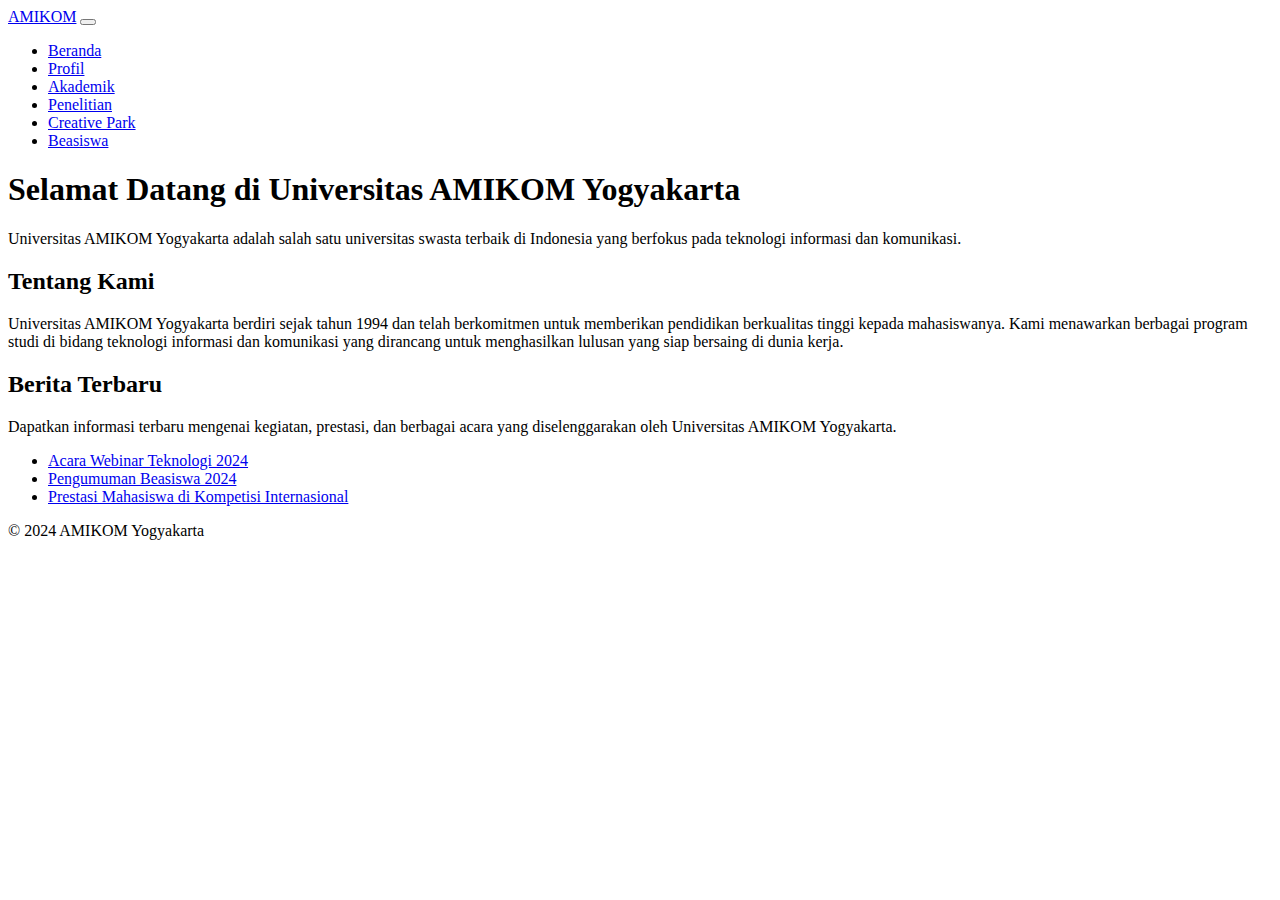
<file: beranda.html>
<!DOCTYPE html>
<html lang="en">

<head>
    <meta charset="UTF-8">
    <meta name="viewport" content="width=device-width, initial-scale=1.0">
    <title>Beranda - AMIKOM</title>
    <link href="https://home.amikom.ac.id/" rel="">
</head>

<body>
    <nav class="navbar navbar-expand-lg navbar-light bg-light">
        <a class="navbar-brand" href="beranda.html">AMIKOM</a>
        <button class="navbar-toggler" type="button" data-toggle="collapse" data-target="#navbarNav"
            aria-controls="navbarNav" aria-expanded="false" aria-label="Toggle navigation">
            <span class="navbar-toggler-icon"></span>
        </button>
        <div class="collapse navbar-collapse" id="navbarNav">
            <ul class="navbar-nav">
                <li class="nav-item">
                    <a class="nav-link" href="beranda.html">Beranda</a>
                </li>
                <li class="nav-item">
                    <a class="nav-link" href="profil.html">Profil</a>
                </li>
                <li class="nav-item">
                    <a class="nav-link" href="akademik.html">Akademik</a>
                </li>
                <li class="nav-item">
                    <a class="nav-link" href="penelitian.html">Penelitian</a>
                </li>
                <li class="nav-item">
                    <a class="nav-link" href="creativepark.html">Creative Park</a>
                </li>
                <li class="nav-item">
                    <a class="nav-link" href="beasiswa.html">Beasiswa</a>
                </li>
            </ul>
        </div>
    </nav>

    <div class="container mt-5">
        <header class="beranda-header">
            <h1>Selamat Datang di Universitas AMIKOM Yogyakarta</h1>
            <p>Universitas AMIKOM Yogyakarta adalah salah satu universitas swasta terbaik di Indonesia yang berfokus
                pada teknologi informasi dan komunikasi.</p>
        </header>

        <section>
            <h2>Tentang Kami</h2>
            <p>Universitas AMIKOM Yogyakarta berdiri sejak tahun 1994 dan telah berkomitmen untuk memberikan pendidikan
                berkualitas tinggi kepada mahasiswanya. Kami menawarkan berbagai program studi di bidang teknologi
                informasi dan komunikasi yang dirancang untuk menghasilkan lulusan yang siap bersaing di dunia kerja.
            </p>
        </section>

        <section>
            <h2>Berita Terbaru</h2>
            <p>Dapatkan informasi terbaru mengenai kegiatan, prestasi, dan berbagai acara yang diselenggarakan oleh
                Universitas AMIKOM Yogyakarta.</p>
            <ul>
                <li><a href="https://home.amikom.ac.id/profil/">Acara Webinar Teknologi 2024</a></li>
                <li><a href="https://home.amikom.ac.id/profil/">Pengumuman Beasiswa 2024</a></li>
                <li><a href="https://home.amikom.ac.id/profil/">Prestasi Mahasiswa di Kompetisi Internasional</a></li>
            </ul>
        </section>
    </div>

    <footer class="text-center mt-5 py-4 bg-light">
        <p>&copy; 2024 AMIKOM Yogyakarta</p>
    </footer>

    <script src="https://home.amikom.ac.id/profil/"></script>
    <script src="https://home.amikom.ac.id/profil/"></script>
    <script src="https://home.amikom.ac.id/profil/"></script>
    <script src="https://home.amikom.ac.id/profil/"></script>
</body>

</html>
</file>
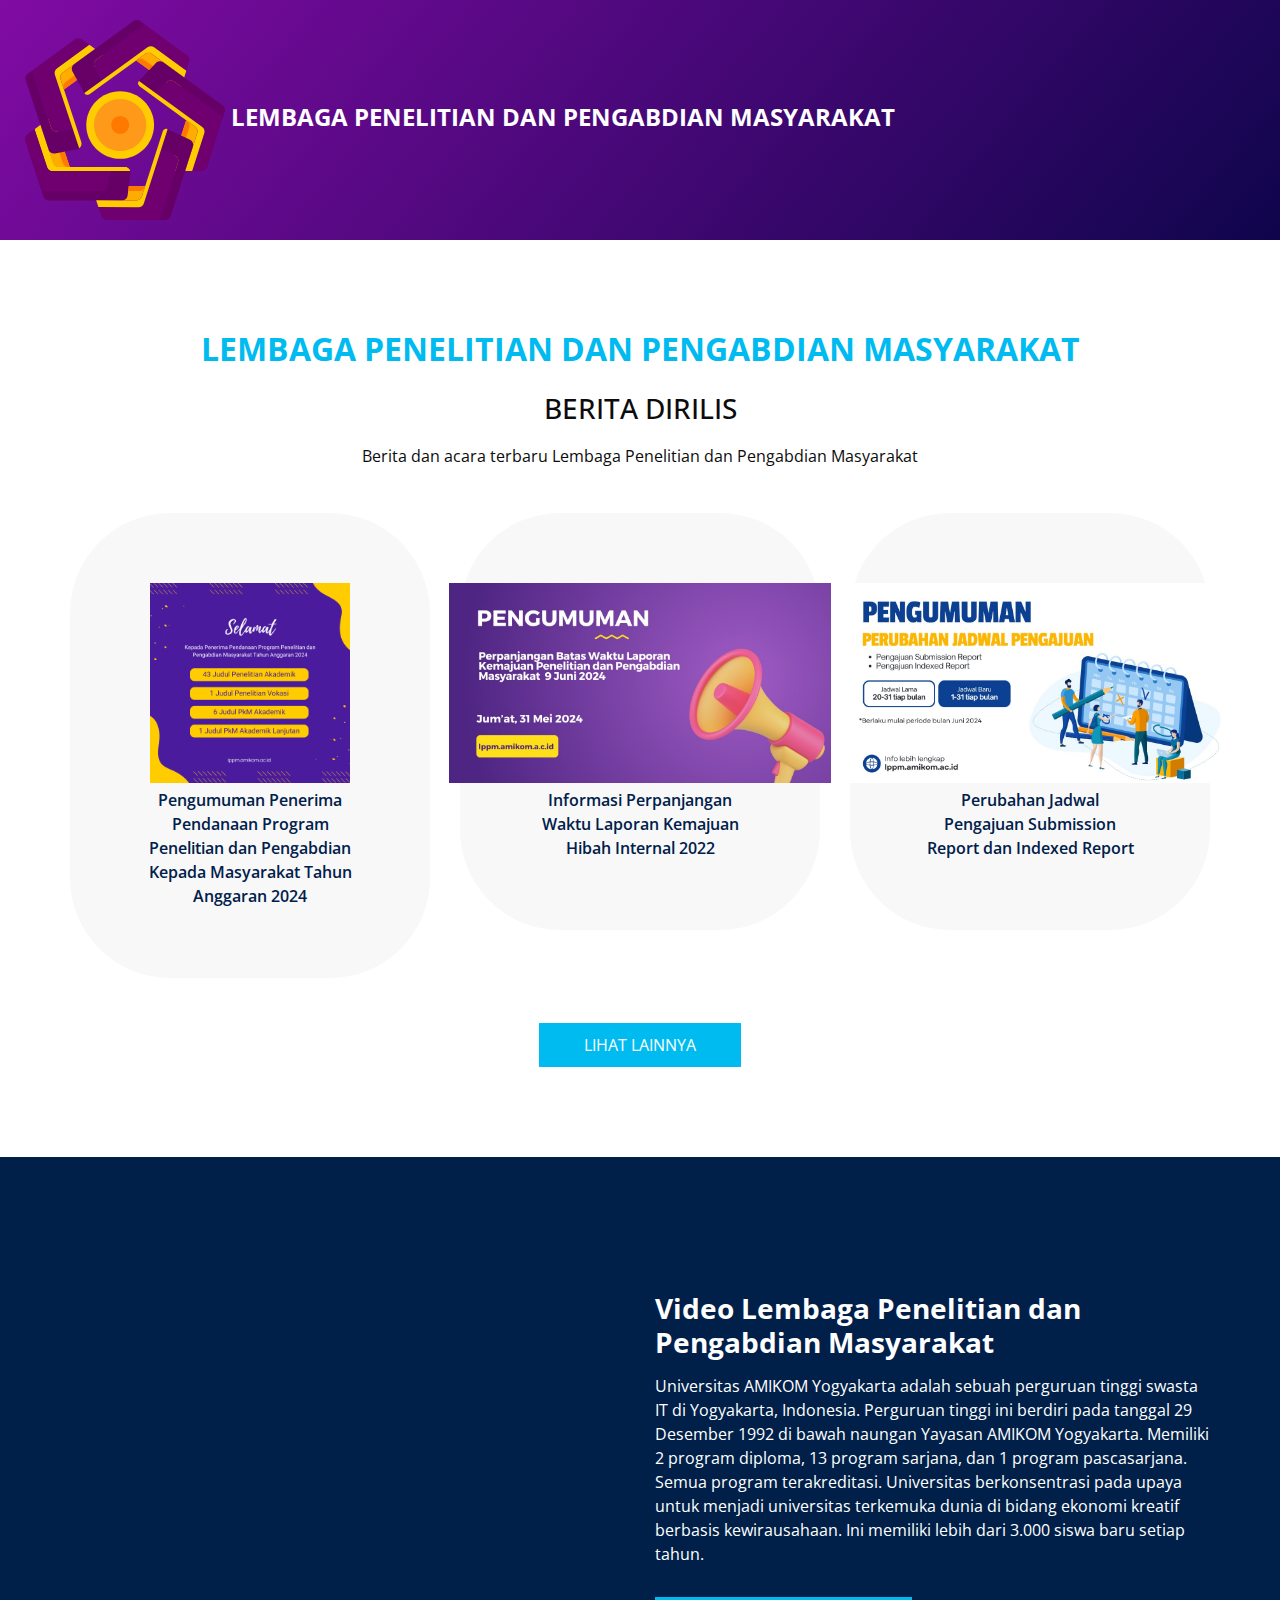
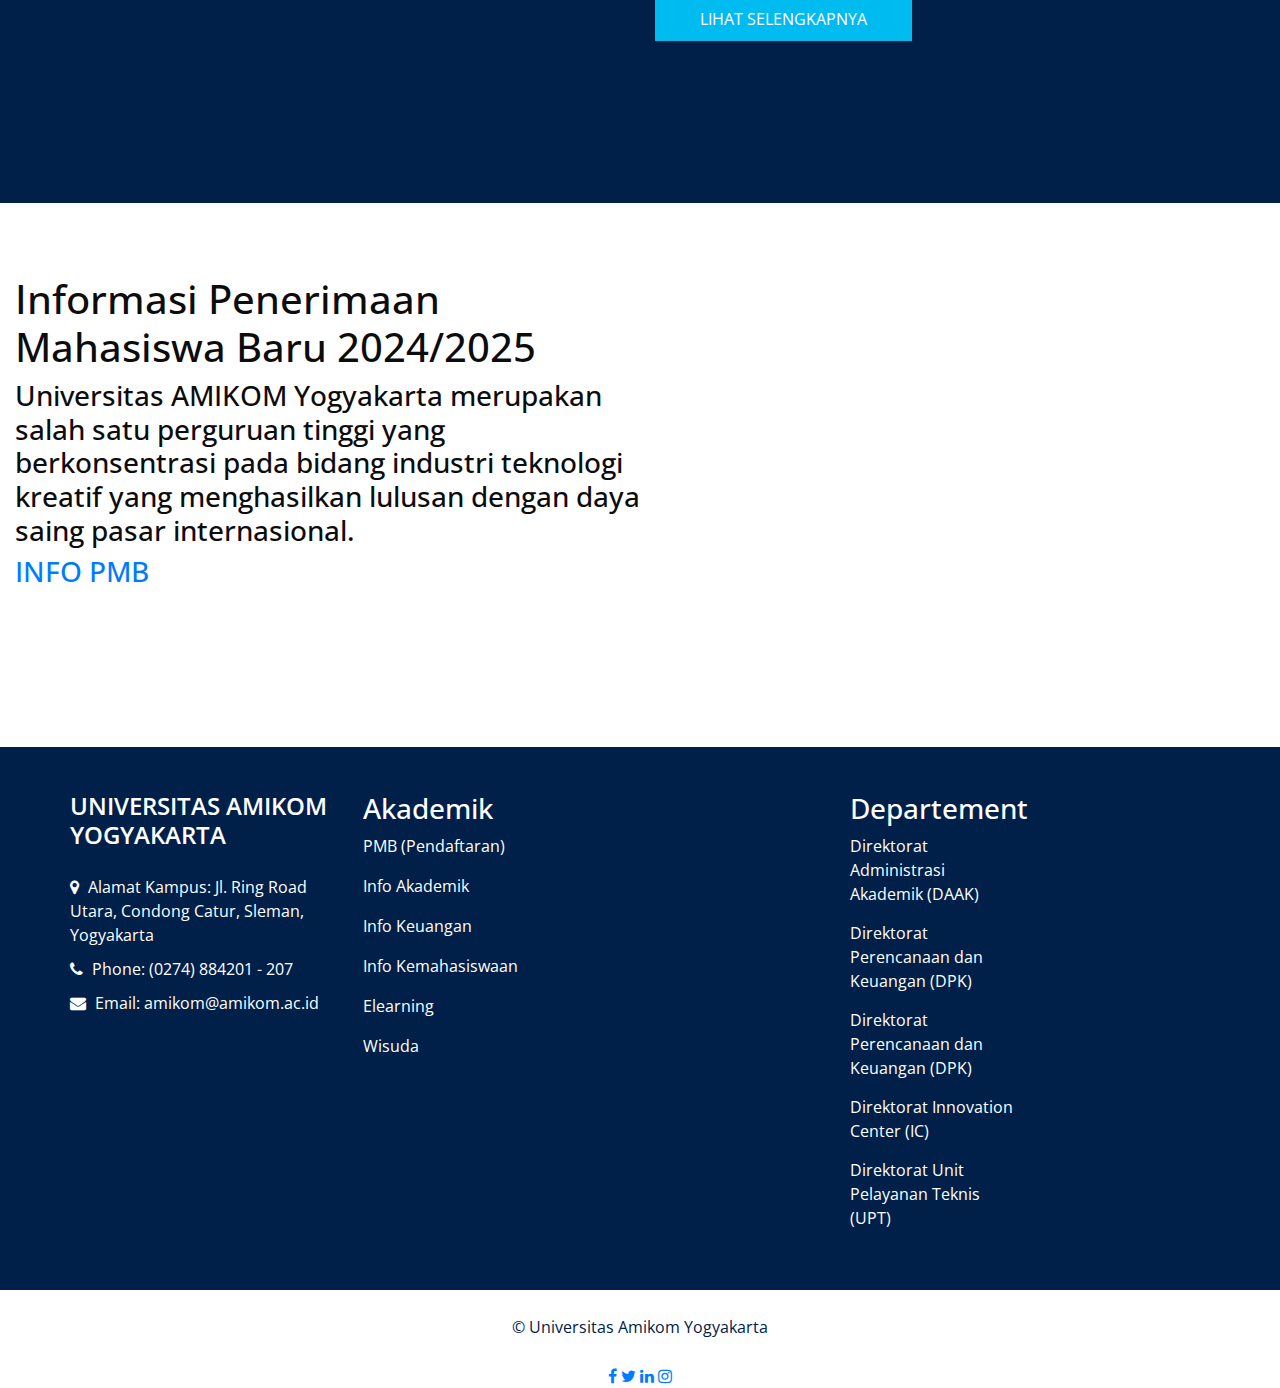
<file: service.html>
<!DOCTYPE html>
<html>

<head>
  <meta charset="utf-8" />
  <meta http-equiv="X-UA-Compatible" content="IE=edge" />
  <meta name="viewport" content="width=device-width, initial-scale=1, shrink-to-fit=no" />
  <meta name="keywords" content="" />
  <meta name="description" content="" />
  <meta name="author" content="" />
  <link rel="shortcut icon" href="" type="">

  <title>UNIVERSITAS AMIKOM YOGYAKARTA</title>

  <link rel="stylesheet" type="text/css" href="css/bootstrap.css" />
  <link href="https://fonts.googleapis.com/css2?family=Roboto:wght@400;500;700;900&display=swap" rel="stylesheet">
  <link rel="stylesheet" type="text/css"
    href="https://cdnjs.cloudflare.com/ajax/libs/OwlCarousel2/2.3.4/assets/owl.carousel.min.css" />
  <link href="css/font-awesome.min.css" rel="stylesheet" />
  <link href="css/style.css" rel="stylesheet" />
  <link href="css/responsive.css" rel="stylesheet" />

</head>

<body class="sub_page">

  <div class="hero_area">

    <div class="hero_bg_box">
      <div class="bg_img_box">
        <img src="images/hero-bg.png" alt="">
      </div>
    </div>

    <header class="header_section">
      <div class="container-fluid">
        <nav class="navbar navbar-expand-lg custom_nav-container ">
          <a class="navbar-brand" href="index.html">
            <span>
              <img src="images/Logo Gram.svg" alt="" style="background-color: transparent;"> LEMBAGA PENELITIAN DAN PENGABDIAN MASYARAKAT </span>
            </span>
          </a>

          <button class="navbar-toggler" type="button" data-toggle="collapse" data-target="#navbarSupportedContent"
            aria-controls="navbarSupportedContent" aria-expanded="false" aria-label="Toggle navigation">
            <span class=""> </span>
          </button>

          <form class="form-inline">

            </button>
          </form>
          </ul>
      </div>
      </nav>
  </div>
  </header>
  </div>

  <section class="service_section layout_padding">
    <div class="service_container">
      <div class="container ">
        <div class="heading_container heading_center">
          <h2>
            <span>LEMBAGA PENELITIAN DAN PENGABDIAN MASYARAKAT</span>
          </h2>
          <br>
          <h3>
            BERITA DIRILIS
          </h3>
          <p>
            Berita dan acara terbaru Lembaga Penelitian dan Pengabdian Masyarakat
          </p>
        </div>
        <div class="row">
          <div class="col-md-4 ">
            <div class="box ">
              <div class="img-box">
                <img src="images/pnllt.png" alt="">
              </div>
              <div class="detail-box">
                <div>
                  <a href="">
                    Pengumuman Penerima Pendanaan Program
                    Penelitian dan Pengabdian Kepada Masyarakat
                    Tahun Anggaran 2024
                  </a>
                </div>
              </div>
            </div>
          </div>
          <div class="col-md-4 ">
            <div class="box ">
              <div class="img-box">
                <img src="images/pengumumn.jpg" alt="">
              </div>
              <div class="detail-box">
                <a href="">
                  Informasi Perpanjangan Waktu Laporan
                  Kemajuan Hibah Internal 2022
                </a>
              </div>
            </div>
          </div>
          <div class="col-md-4 ">
            <div class="box ">
              <div class="img-box">
                <img src="images/jadwal.jpg" alt="">
              </div>
              <div class="detail-box">
                <a href="">
                  Perubahan Jadwal Pengajuan Submission
                  Report dan Indexed Report
                </a>
              </div>
            </div>
          </div>
        </div>
      <div class="btn-box">
        <a href="">
          LIHAT LAINNYA
        </a>
      </div>
    </div>
    </div>
  </section>
  <section class="about_section layout_padding">
    <div class="container  ">
      <div class="heading_container heading_center">
      </div>
      <div class="row">
        <div class="col-md-6 ">
          <div class="img-box">
            <h1>
              <iframe width="560" height="315" src="https://www.youtube.com/embed/KMMbKqX7rlE?si=yPpAn51_A82aTUKf"
                title="YouTube video player" frameborder="0"
                allow="accelerometer; autoplay; clipboard-write; encrypted-media; gyroscope; picture-in-picture; web-share"
                referrerpolicy="strict-origin-when-cross-origin" allowfullscreen></iframe>
            </h1>
          </div>
        </div>
        <div class="col-md-6">
          <div class="detail-box">
            <h3>
              Video Lembaga Penelitian dan Pengabdian Masyarakat
            </h3>
            <p>
              Universitas AMIKOM Yogyakarta adalah sebuah perguruan tinggi
              swasta IT di Yogyakarta, Indonesia. Perguruan tinggi ini berdiri
              pada tanggal 29 Desember 1992 di bawah naungan Yayasan
              AMIKOM Yogyakarta. Memiliki 2 program diploma, 13 program
              sarjana, dan 1 program pascasarjana. Semua program
              terakreditasi. Universitas berkonsentrasi pada upaya untuk
              menjadi universitas terkemuka dunia di bidang ekonomi kreatif
              berbasis kewirausahaan. Ini memiliki lebih dari 3.000 siswa baru
              setiap tahun.
            </p>
            <a href="">
              LIHAT SELENGKAPNYA
            </a>
          </div>
        </div>
      </div>
    </div>
    <div>
      <br><br><br>
    </div>
  </section>
  <br><br><br>
  <section>
    <div class="container-fluid">
    <div class="col-md-6">
      <div class="detail-box">
        <div class="row">
          
        <h1>
          Informasi Penerimaan Mahasiswa Baru 2024/2025
        </h1>
        <h3>Universitas AMIKOM Yogyakarta merupakan salah satu perguruan tinggi
           yang berkonsentrasi pada bidang industri teknologi kreatif yang 
           menghasilkan lulusan dengan daya saing pasar internasional.</h3>
           <br><br><br>
           <a href="">
            <h3>INFO PMB</h3>
          </a>
  </section>
  <br><br><br><br><br>
  </section>
  <section class="info_section layout_padding2">
    <div class="container">
      <div class="row">
        <div class="col-md-3 col-lg-3 info_col">
          <div class="info_contact">
            <h4>
              UNIVERSITAS AMIKOM YOGYAKARTA
            </h4>
            <div class="contact_link_box">
              <a href="">
                <i class="fa fa-map-marker" aria-hidden="true"></i>
                <span>
                  Alamat Kampus: Jl. Ring Road Utara, Condong Catur, Sleman, Yogyakarta
                </span>
              </a>
              <a href="">
                <i class="fa fa-phone" aria-hidden="true"></i>
                <span>
                  Phone: (0274) 884201 - 207
                </span>
              </a>
              <a href="">
                <i class="fa fa-envelope" aria-hidden="true"></i>
                <span>
                  Email: amikom@amikom.ac.id
                </span>
              </a>
            </div>
          </div>
        </div>
        <div class="col-md-6 col-lg-3 info_col">
          <div class="info_detail">
            <h3>
              Akademik
            </h3>
            <p>PMB (Pendaftaran)</p>
            <p>Info Akademik</p>
            <p>Info Keuangan</p>
            <p>Info Kemahasiswaan</p>
            <p>Elearning</p>
            <p>Wisuda</p>
          </div>
        </div>
        <div class="col-md-6 col-lg-2 mx-auto info_col">
          <div class="info_link_box">
            <h3>
              Departement
            </h3>
            <div class="info_links">
              <a class="active" href="">
                Direktorat Administrasi Akademik (DAAK)
              </a>
              <a class="" href="">
                Direktorat Perencanaan dan Keuangan (DPK)
              </a>
              <a class="" href="">
                Direktorat Perencanaan dan Keuangan (DPK)
              </a>
              <a class="" href="">
              Direktorat Innovation Center (IC)
              </a>
              <a class="" href="">
                Direktorat Unit Pelayanan Teknis (UPT)
              </a>
            </div>
          </div>
        </div>
  </section>
  <section class="footer_section">
    <div class="container">
      <p>
        &copy; <span id="displayYear"></span> Universitas Amikom Yogyakarta
      </p>
      <div class="info_social">
        <a href="">
          <i class="fa fa-facebook" aria-hidden="true"></i>
        </a>
        <a href="">
          <i class="fa fa-twitter" aria-hidden="true"></i>
        </a>
        <a href="">
          <i class="fa fa-linkedin" aria-hidden="true"></i>
        </a>
        <a href="">
          <i class="fa fa-instagram" aria-hidden="true"></i>
        </a>
      </div>
    </div>
  </section>

</body>

</html>
</file>
<file: css/style.css>
@import url("https://fonts.googleapis.com/css2?family=Lato:wght@400;700&family=Open+Sans:wght@300;400;600;700&display=swap");
body {
  font-family: "Open Sans", sans-serif;
  color: #0c0c0c;
  background-color: #ffffff;
  overflow-x: hidden;
}

.layout_padding {
  padding: 90px 0;
}

.layout_padding2 {
  padding: 75px 0;
}

.layout_padding2-top {
  padding-top: 75px;
}

.layout_padding2-bottom {
  padding-bottom: 75px;
}

.layout_padding-top {
  padding-top: 90px;
}

.layout_padding-bottom {
  padding-bottom: 90px;
}

.heading_container {
  display: -webkit-box;
  display: -ms-flexbox;
  display: flex;
  -webkit-box-orient: vertical;
  -webkit-box-direction: normal;
      -ms-flex-direction: column;
          flex-direction: column;
  -webkit-box-align: start;
      -ms-flex-align: start;
          align-items: flex-start;
}

.heading_container h2 {
  position: relative;
  font-weight: bold;
  margin-bottom: 0;
}

.heading_container h2 span {
  color: #00bbf0;
}

.heading_container p {
  margin-top: 10px;
  margin-bottom: 0;
}

.heading_container.heading_center {
  -webkit-box-align: center;
      -ms-flex-align: center;
          align-items: center;
  text-align: center;
}

a,
a:hover,
a:focus {
  text-decoration: none;
}

a:hover,
a:focus {
  color: initial;
}

.btn,
.btn:focus {
  outline: none !important;
  -webkit-box-shadow: none;
          box-shadow: none;
}

/*header section*/
.hero_area {
  position: relative;
  min-height: 100vh;
  display: -webkit-box;
  display: -ms-flexbox;
  display: flex;
  -webkit-box-orient: vertical;
  -webkit-box-direction: normal;
      -ms-flex-direction: column;
          flex-direction: column;
}

.hero_area .hero_bg_box {
  position: absolute;
  top: 0;
  left: 0;
  width: 100%;
  height: 100%;
  display: -webkit-box;
  display: -ms-flexbox;
  display: flex;
  -webkit-box-pack: center;
      -ms-flex-pack: center;
          justify-content: center;
  -webkit-box-align: end;
      -ms-flex-align: end;
          align-items: flex-end;
  overflow: hidden;
  z-index: -1;
}

.hero_area .hero_bg_box .bg_img_box {
  min-width: 100%;
  min-height: 100%;
}

.hero_area .hero_bg_box img {
  min-width: 100%;
  min-height: 100%;
}

.sub_page .hero_area {
  min-height: auto;
  background: linear-gradient(130deg, #810ba4, #0f054c);
}

.sub_page .hero_area .hero_bg_box {
  display: none;
}

.header_section {
  padding: 15px 0;
}

.header_section .container-fluid {
  padding-right: 25px;
  padding-left: 25px;
}

.navbar-brand span {
  font-weight: bold;
  font-size: 24px;
  color: #ffffff;
}

.custom_nav-container {
  padding: 0;
}

.custom_nav-container .navbar-nav {
  margin-left: auto;
}

.custom_nav-container .navbar-nav .nav-item .nav-link {
  padding: 5px 20px;
  color: #ffffff;
  text-align: center;
  text-transform: uppercase;
  border-radius: 5px;
  -webkit-transition: all 0.3s;
  transition: all 0.3s;
}

.custom_nav-container .navbar-nav .nav-item:hover .nav-link, .custom_nav-container .navbar-nav .nav-item.active .nav-link {
  color: #00bbf0;
}

.custom_nav-container .navbar-nav .nav-item.active .nav-link {
  font-weight: 600;
}

.custom_nav-container .nav_search-btn {
  width: 35px;
  height: 35px;
  padding: 0;
  border: none;
  color: #ffffff;
}

.custom_nav-container .nav_search-btn:hover {
  color: #00bbf0;
}

.custom_nav-container .navbar-toggler {
  outline: none;
}

.custom_nav-container .navbar-toggler {
  padding: 0;
  width: 37px;
  height: 42px;
  -webkit-transition: all 0.3s;
  transition: all 0.3s;
}

.custom_nav-container .navbar-toggler span {
  display: block;
  width: 35px;
  height: 4px;
  background-color: #ffffff;
  margin: 7px 0;
  -webkit-transition: all 0.3s;
  transition: all 0.3s;
  position: relative;
  border-radius: 5px;
  transition: all 0.3s;
}

.custom_nav-container .navbar-toggler span::before, .custom_nav-container .navbar-toggler span::after {
  content: "";
  position: absolute;
  left: 0;
  height: 100%;
  width: 100%;
  background-color: #ffffff;
  top: -10px;
  border-radius: 5px;
  -webkit-transition: all 0.3s;
  transition: all 0.3s;
}

.custom_nav-container .navbar-toggler span::after {
  top: 10px;
}

.custom_nav-container .navbar-toggler[aria-expanded="true"] {
  -webkit-transform: rotate(360deg);
          transform: rotate(360deg);
}

.custom_nav-container .navbar-toggler[aria-expanded="true"] span {
  -webkit-transform: rotate(45deg);
          transform: rotate(45deg);
}

.custom_nav-container .navbar-toggler[aria-expanded="true"] span::before, .custom_nav-container .navbar-toggler[aria-expanded="true"] span::after {
  -webkit-transform: rotate(90deg);
          transform: rotate(90deg);
  top: 0;
}

/*end header section*/
/* slider section */
.slider_section {
  -webkit-box-flex: 1;
      -ms-flex: 1;
          flex: 1;
  display: -webkit-box;
  display: -ms-flexbox;
  display: flex;
  -webkit-box-align: center;
      -ms-flex-align: center;
          align-items: center;
  position: relative;
  padding: 45px 0 145px 0;
}

.slider_section .row {
  -webkit-box-align: center;
      -ms-flex-align: center;
          align-items: center;
}

.slider_section #customCarousel1 {
  width: 100%;
  position: unset;
}

.slider_section .detail-box {
  color: #366aad;
}

.slider_section .detail-box h1 {
  font-size: 3rem;
  font-weight: bold;
  text-transform: uppercase;
  margin-bottom: 15px;
  color: #ffffff;
}

.slider_section .detail-box p {
  color: #fefefe;
  font-size: 14px;
}

.slider_section .detail-box .btn-box {
  display: -webkit-box;
  display: -ms-flexbox;
  display: flex;
  margin: 0 -5px;
  margin-top: 25px;
}

.slider_section .detail-box .btn-box a {
  margin: 5px;
  text-align: center;
  width: 165px;
}

.slider_section .detail-box .btn-box .btn1 {
  display: inline-block;
  padding: 10px 15px;
  background-color: #00bbf0;
  color: #ffffff;
  border-radius: 0;
  -webkit-transition: all 0.3s;
  transition: all 0.3s;
  border: none;
}

.slider_section .detail-box .btn-box .btn1:hover {
  background-color: #007fa4;
}

.slider_section .detail-box .btn-box .btn2 {
  display: inline-block;
  padding: 10px 15px;
  background-color: #000000;
  color: #ffffff;
  border-radius: 0;
  -webkit-transition: all 0.3s;
  transition: all 0.3s;
  border: none;
}

.slider_section .detail-box .btn-box .btn2:hover {
  background-color: black;
}

.slider_section .img-box {
  margin: 45px 0;
}

.slider_section .img-box img {
  width: 100%;
  -webkit-animation: upDown 5s infinite;
          animation: upDown 5s infinite;
}

@-webkit-keyframes upDown {
  0% {
    -webkit-transform: translateY(-45px);
            transform: translateY(-45px);
  }
  50% {
    -webkit-transform: translateY(45px);
            transform: translateY(45px);
  }
  100% {
    -webkit-transform: translateY(-45px);
            transform: translateY(-45px);
  }
}

@keyframes upDown {
  0% {
    -webkit-transform: translateY(-45px);
            transform: translateY(-45px);
  }
  50% {
    -webkit-transform: translateY(45px);
            transform: translateY(45px);
  }
  100% {
    -webkit-transform: translateY(-45px);
            transform: translateY(-45px);
  }
}

.slider_section .carousel-indicators {
  position: unset;
  margin: 0;
  -webkit-box-pack: center;
      -ms-flex-pack: center;
          justify-content: center;
  -webkit-box-align: center;
      -ms-flex-align: center;
          align-items: center;
}

.slider_section .carousel-indicators li {
  background-color: #ffffff;
  width: 12px;
  height: 12px;
  border-radius: 100%;
  opacity: 1;
}

.slider_section .carousel-indicators li.active {
  width: 20px;
  height: 20px;
  background-color: #00bbf0;
}

.service_section {
  position: relative;
}

.service_section .box {
  display: -webkit-box;
  display: -ms-flexbox;
  display: flex;
  -webkit-box-orient: vertical;
  -webkit-box-direction: normal;
      -ms-flex-direction: column;
          flex-direction: column;
  -webkit-box-align: center;
      -ms-flex-align: center;
          align-items: center;
  text-align: center;
  margin-top: 45px;
  background-color: #f8f8f9;
  padding: 70px;
  border-radius: 100px;
}

.service_section .box .img-box {
  display: -webkit-box;
  display: -ms-flexbox;
  display: flex;
  -webkit-box-pack: center;
      -ms-flex-pack: center;
          justify-content: center;
  -webkit-box-align: start;
      -ms-flex-align: start;
          align-items: flex-start;
  width: 250px;
  min-width: 900px;
  height: 200px;
  margin-bottom: 5px;
}

.service_section .box .img-box img {
  max-width: 100%;
  max-height: 100%;
  -webkit-transition: all 0.3s;
  transition: all 0.3s;
}

.service_section .box .detail-box h5 {
  font-weight: bold;
  text-transform: uppercase;
}

.service_section .box .detail-box a {
  color: #00204a;
  font-weight: 600;
}

.service_section .box .detail-box a:hover {
  color: #00bbf0;
}

.service_section .btn-box {
  display: -webkit-box;
  display: -ms-flexbox;
  display: flex;
  -webkit-box-pack: center;
      -ms-flex-pack: center;
          justify-content: center;
  margin-top: 45px;
}

.service_section .btn-box a {
  display: inline-block;
  padding: 10px 45px;
  background-color: #00bbf0;
  color: #ffffff;
  border-radius: 0;
  -webkit-transition: all 0.3s;
  transition: all 0.3s;
  border: none;
}

.service_section .btn-box a:hover {
  background-color: #007fa4;
}

.about_section {
  background-color: #00204a;
  color: #ffffff;
}

.about_section .heading_container {
  margin-bottom: 45px;
}

.about_section .row {
  -webkit-box-align: center;
      -ms-flex-align: center;
          align-items: center;
}

.about_section .img-box img {
  max-width: 100%;
}

.about_section .detail-box h3 {
  font-weight: bold;
}

.about_section .detail-box p {
  margin-top: 15px;
}

.about_section .detail-box a {
  display: inline-block;
  padding: 10px 45px;
  background-color: #00bbf0;
  color: #ffffff;
  border-radius: 0px;
  -webkit-transition: all 0.3s;
  transition: all 0.3s;
  border: none;
  margin-top: 15px;
}

.about_section .detail-box a:hover {
  background-color: #007fa4;
}

.why_section .box {
  margin-top: 45px;
  display: -webkit-box;
  display: -ms-flexbox;
  display: flex;
  -webkit-box-orient: vertical;
  -webkit-box-direction: normal;
      -ms-flex-direction: column;
          flex-direction: column;
  -webkit-box-align: center;
      -ms-flex-align: center;
          align-items: center;
  text-align: center;
}

.why_section .box .img-box {
  margin-bottom: 20px;
  width: 120px;
  height: 120px;
  min-width: 120px;
  min-height: 120px;
  border-radius: 100%;
  border: 5px solid #00204a;
  display: -webkit-box;
  display: -ms-flexbox;
  display: flex;
  -webkit-box-pack: center;
      -ms-flex-pack: center;
          justify-content: center;
  -webkit-box-align: center;
      -ms-flex-align: center;
          align-items: center;
}

.why_section .box .img-box img {
  width: 55px;
  height: auto;
  fill: #00204a;
}

.why_section .box h5 {
  font-weight: bold;
  margin-bottom: 10px;
}

.why_section .box p {
  margin-bottom: 0;
}

.why_section .btn-box {
  display: -webkit-box;
  display: -ms-flexbox;
  display: flex;
  -webkit-box-pack: center;
      -ms-flex-pack: center;
          justify-content: center;
  margin-top: 45px;
}

.why_section .btn-box a {
  display: inline-block;
  padding: 10px 45px;
  background-color: #f000cc;
  color: #ffffff;
  border-radius: 0;
  -webkit-transition: all 0.3s;
  transition: all 0.3s;
  border: none;
}

.why_section .btn-box a:hover {
  background-color: #007fa4;
}

/*team section */
.team_section {
  text-align: center;
  background-color: #00204a;
  color: #ffffff;
}

.team_section .heading_container {
  -webkit-box-pack: center;
      -ms-flex-pack: center;
          justify-content: center;
}

.team_section .team_container {
  padding: 0 15px;
}

.team_section .team_container .box {
  padding: 35px 0 0 0;
  border-radius: 5px;
  overflow: hidden;
  -webkit-transition: all .1s;
  transition: all .1s;
  margin-top: 45px;
  background: webkit-gradient(linear, left top, left bottom, from(#002759), to(#002b64));
  background: linear-gradient(to bottom, #002759, #002b64);
}

.team_section .team_container .box .img-box {
  display: -webkit-box;
  display: -ms-flexbox;
  display: flex;
  -webkit-box-pack: center;
      -ms-flex-pack: center;
          justify-content: center;
  -webkit-box-align: center;
      -ms-flex-align: center;
          align-items: center;
}

.team_section .team_container .box .img-box img {
  width: 120px;
  border-radius: 100%;
  border: 5px solid #ffffff;
}

.team_section .team_container .box .detail-box {
  margin: 25px 0;
}

.team_section .team_container .box .detail-box h5 {
  color: #00bbf0;
  font-weight: 600;
  position: relative;
}

.team_section .team_container .box .social_box {
  padding: 10px 45px 20px 45px;
  display: -webkit-box;
  display: -ms-flexbox;
  display: flex;
  -webkit-box-pack: justify;
      -ms-flex-pack: justify;
          justify-content: space-between;
}

.team_section .team_container .box .social_box a {
  color: #ffffff;
  font-size: 22px;
}

.team_section .team_container .box .social_box a:hover {
  color: #00bbf0;
}

/*team section end*/
/* client section start */
.client_section .heading_container {
  margin-bottom: 30px;
}

.client_section .box {
  display: -webkit-box;
  display: -ms-flexbox;
  display: flex;
  -webkit-box-orient: vertical;
  -webkit-box-direction: normal;
      -ms-flex-direction: column;
          flex-direction: column;
  margin: 15px;
}

.client_section .box .img-box {
  position: relative;
  display: -webkit-box;
  display: -ms-flexbox;
  display: flex;
  -webkit-box-pack: center;
      -ms-flex-pack: center;
          justify-content: center;
  -webkit-box-align: center;
      -ms-flex-align: center;
          align-items: center;
  width: 100px;
  margin-bottom: -50px;
  margin-left: 25px;
  position: relative;
}

.client_section .box .img-box img {
  border-radius: 100%;
  width: 120px;
}

.client_section .box .client_id {
  display: -webkit-box;
  display: -ms-flexbox;
  display: flex;
  -webkit-box-pack: justify;
      -ms-flex-pack: justify;
          justify-content: space-between;
}

.client_section .box .client_id .client_info h6 {
  font-weight: 600;
  margin-bottom: 5px;
}

.client_section .box .client_id .client_info p {
  margin-bottom: 0;
  font-size: 15px;
  font-size: 14px;
  margin-bottom: 10px;
}

.client_section .box .detail-box {
  background-color: #ffffff;
  -webkit-box-shadow: 0 0 15px 0 rgba(0, 0, 0, 0.15);
          box-shadow: 0 0 15px 0 rgba(0, 0, 0, 0.15);
  padding: 75px 25px 25px 25px;
}

.client_section .box .detail-box i {
  color: #00204a;
  margin-bottom: 10px;
}

.client_section .owl-carousel .owl-nav {
  display: -webkit-box;
  display: -ms-flexbox;
  display: flex;
  -webkit-box-pack: center;
      -ms-flex-pack: center;
          justify-content: center;
  margin-top: 45px;
}

.client_section .owl-carousel .owl-nav .owl-prev,
.client_section .owl-carousel .owl-nav .owl-next {
  width: 55px;
  height: 55px;
  background-color: #ffffff;
  color: #000000;
  outline: none;
  bottom: 0px;
  font-size: 24px;
  -webkit-box-shadow: 0 0 5px 0 rgba(0, 0, 0, 0.25);
          box-shadow: 0 0 5px 0 rgba(0, 0, 0, 0.25);
}

.client_section .owl-carousel .owl-nav .owl-prev:hover,
.client_section .owl-carousel .owl-nav .owl-next:hover {
  color: #00204a;
}

/* client section end */
.info_section {
  background-color: #00204a;
  color: #ffffff;
  padding: 45px 0 15px 0;
}

.info_section h4 {
  font-weight: 600;
  margin-bottom: 20px;
}

.info_section .info_col {
  margin-bottom: 30px;
}

.info_section .info_contact .contact_link_box {
  display: -webkit-box;
  display: -ms-flexbox;
  display: flex;
  -webkit-box-orient: vertical;
  -webkit-box-direction: normal;
      -ms-flex-direction: column;
          flex-direction: column;
}

.info_section .info_contact .contact_link_box a {
  margin: 5px 0;
  color: #ffffff;
}

.info_section .info_contact .contact_link_box a i {
  margin-right: 5px;
}

.info_section .info_contact .contact_link_box a:hover {
  color: #00bbf0;
}

.info_section .info_social {
  display: -webkit-box;
  display: -ms-flexbox;
  display: flex;
  margin-top: 20px;
  margin-bottom: 10px;
}

.info_section .info_social a {
  display: -webkit-box;
  display: -ms-flexbox;
  display: flex;
  -webkit-box-pack: center;
      -ms-flex-pack: center;
          justify-content: center;
  -webkit-box-align: center;
      -ms-flex-align: center;
          align-items: center;
  color: #ffffff;
  border-radius: 100%;
  margin-right: 10px;
  font-size: 24px;
}

.info_section .info_social a:hover {
  color: #00bbf0;
}

.info_section .info_links {
  display: -webkit-box;
  display: -ms-flexbox;
  display: flex;
  -webkit-box-orient: vertical;
  -webkit-box-direction: normal;
      -ms-flex-direction: column;
          flex-direction: column;
  -ms-flex-wrap: wrap;
      flex-wrap: wrap;
}

.info_section .info_links a {
  display: -webkit-box;
  display: -ms-flexbox;
  display: flex;
  -webkit-box-align: center;
      -ms-flex-align: center;
          align-items: center;
  margin-bottom: 15px;
  color: #ffffff;
}

.info_section .info_links a:hover {
  color: #00bbf0;
}

.info_section form input {
  border: none;
  border-bottom: 1px solid #ffffff;
  background-color: transparent;
  width: 100%;
  height: 45px;
  color: #ffffff;
  outline: none;
}

.info_section form input::-webkit-input-placeholder {
  color: #ffffff;
}

.info_section form input:-ms-input-placeholder {
  color: #ffffff;
}

.info_section form input::-ms-input-placeholder {
  color: #ffffff;
}

.info_section form input::placeholder {
  color: #ffffff;
}

.info_section form button {
  width: 100%;
  text-align: center;
  display: inline-block;
  padding: 10px 55px;
  background-color: #00bbf0;
  color: #ffffff;
  border-radius: 0;
  -webkit-transition: all 0.3s;
  transition: all 0.3s;
  border: none;
  margin-top: 15px;
}

.info_section form button:hover {
  background-color: #007fa4;
}

/* footer section*/
.footer_section {
  position: relative;
  background-color: #ffffff;
  text-align: center;
}

.footer_section p {
  color: #00204a;
  padding: 25px 0;
  margin: 0;
}

.footer_section p a {
  color: inherit;
}
/*# sourceMappingURL=style.css.map */
</file>
<file: css/responsive.css>
@media (max-width: 1300px) {}

@media (max-width: 1120px) {}

@media (max-width: 992px) {
  .hero_area {
    min-height: auto;
  }

  .hero_area {
    background: linear-gradient(130deg, #231a6f, #0f054c);
  }

  .hero_area .hero_bg_box {
    display: none;
  }

  .slider_section {
    padding: 45px 0 75px 0;
  }

  .custom_nav-container .navbar-nav {
    padding-top: 15px;
    align-items: center;
  }


  .custom_nav-container .navbar-nav .nav-item .nav-link {
    padding: 5px 25px;
    margin: 5px 0;
  }


}

@media (max-width: 768px) {
  .about_section .img-box {
    margin-bottom: 45px;
  }

}

@media (max-width: 576px) {
  .header_section .header_top .contact_nav a span {
    display: none;
  }


  .client_section .client_container {
    width: 100%;
  }

  .client_section .box {
    margin: 0;
  }

  .owl-nav {
    display: flex;
    justify-content: center;
    margin-top: 45px;
  }

  .client_section .owl-carousel .owl-nav .owl-prev,
  .client_section .owl-carousel .owl-nav .owl-next {
    position: unset;
    margin: 0 2.5px;
  }
}

@media (max-width: 480px) {
  .slider_section .detail-box h1 {
    font-size: 2rem;
  }

  .track_section form {
    flex-direction: column;
    align-items: flex-start;
  }

  .track_section form input {
    width: 100%;
  }

  .track_section form button {
    padding: 10px 60px;
    margin-top: 10px;
  }
}

@media (max-width: 420px) {
  .service_section .box {
    flex-direction: column;
  }

  .service_section .box .img-box {
    justify-content: flex-start;
    margin-bottom: 15px;
  }
}

@media (max-width: 376px) {}

@media (min-width: 1200px) {
  .container {
    max-width: 1170px;
  }
}
</file>
